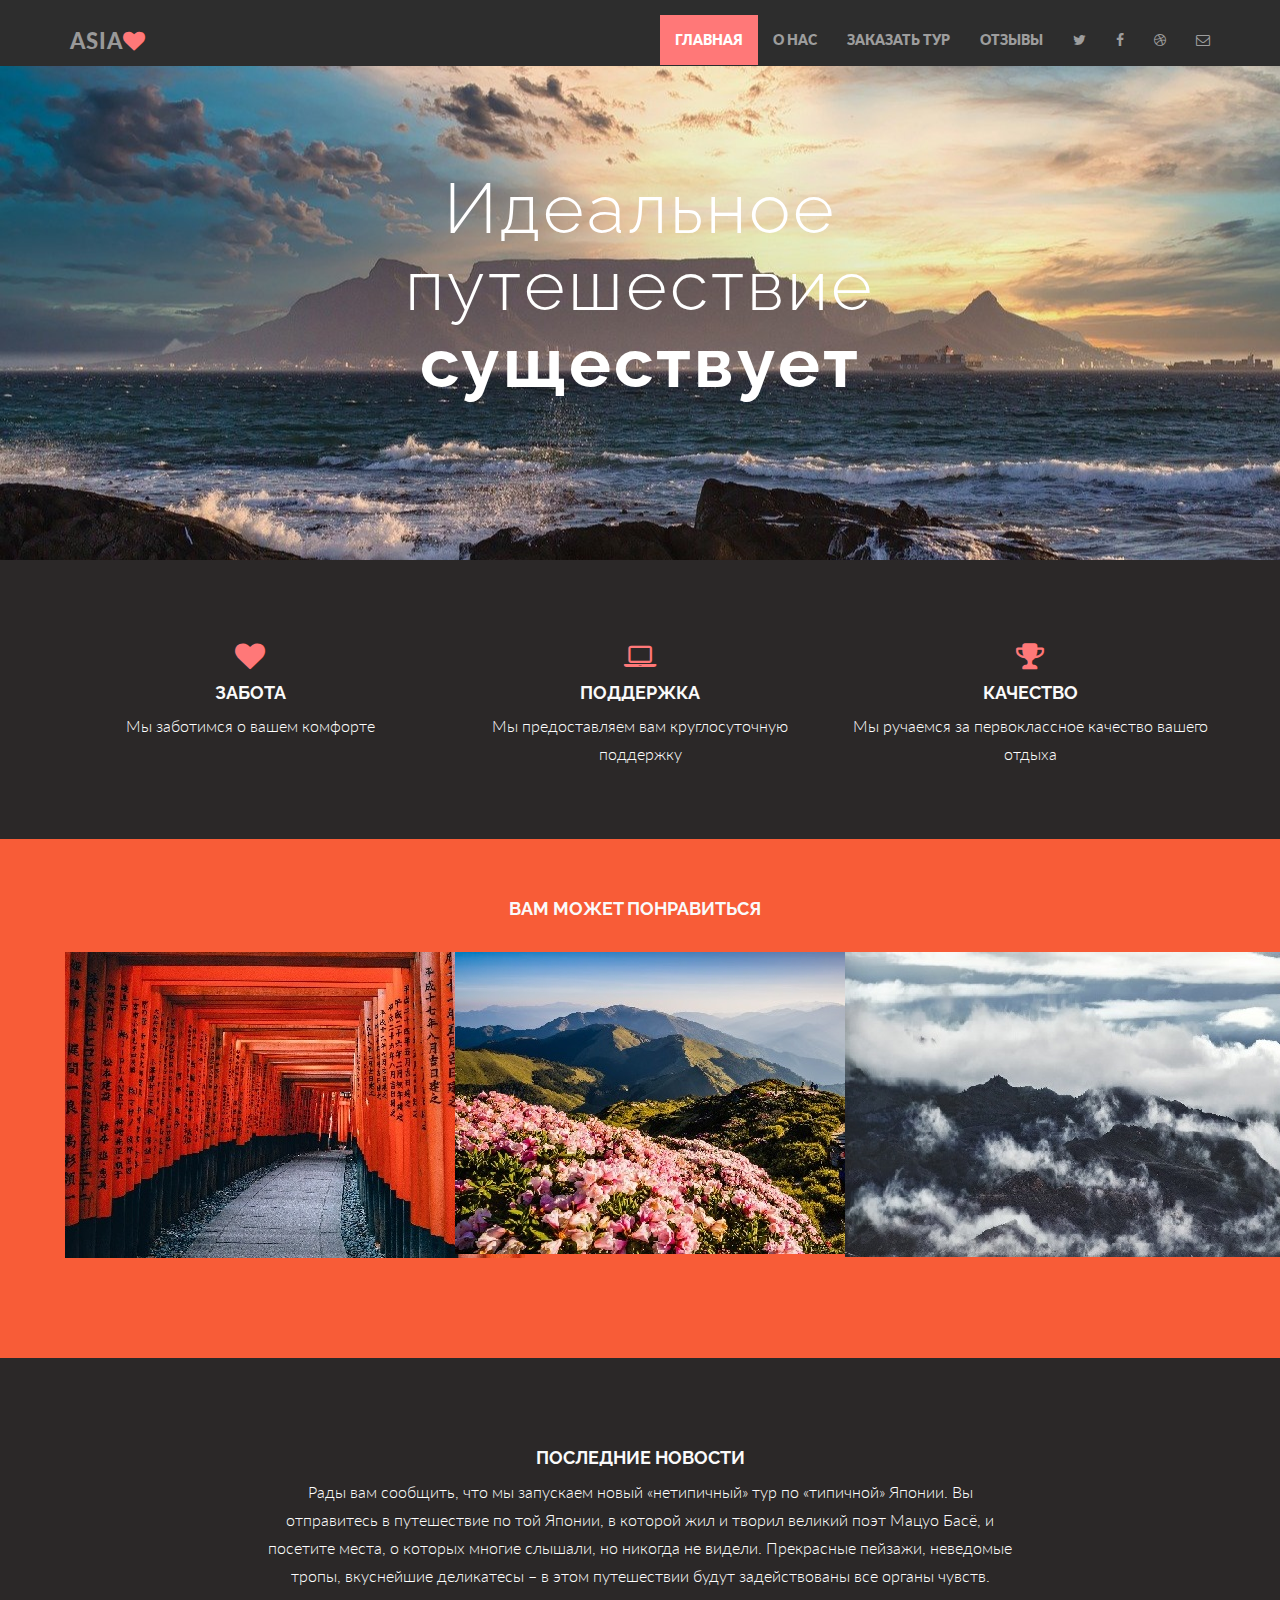
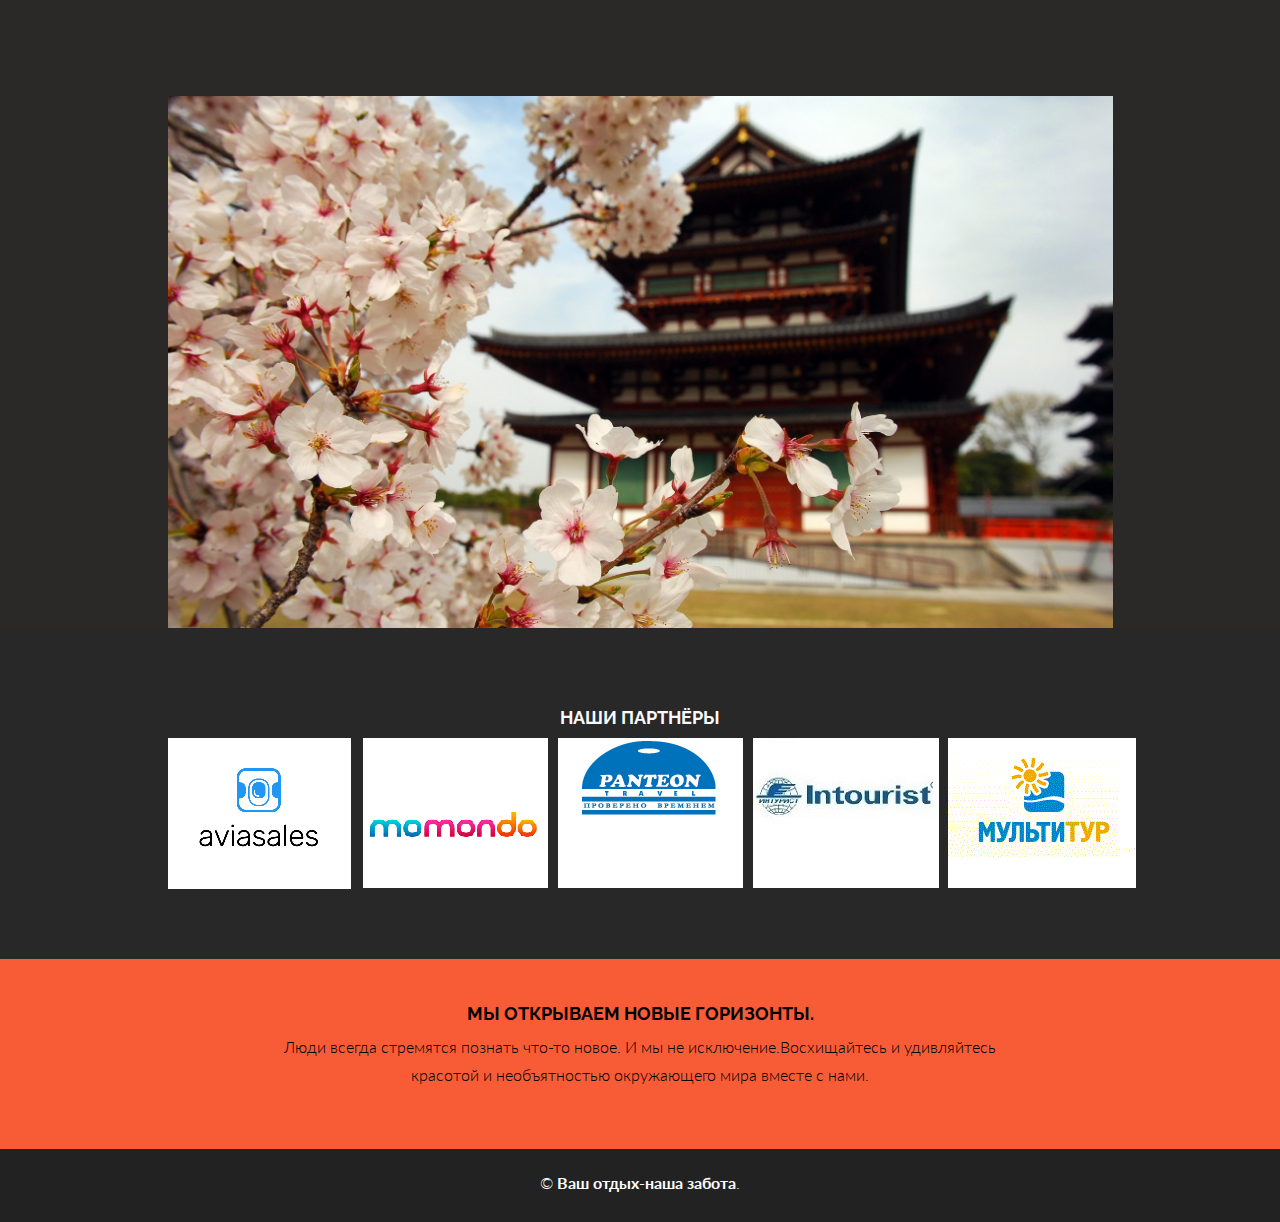
<file: index.html>
<!DOCTYPE html>
<html lang="en">
<head>
  <meta charset="utf-8">
  <title>Your Asia</title>
  <meta content="width=device-width, initial-scale=1.0" name="viewport">
  <meta content="" name="keywords">
  <meta content="" name="description">

  <!-- Favicons -->
  <link href="img/icon.png" rel="icon">

  <!-- Google Fonts -->
  <link href="https://fonts.googleapis.com/css?family=Lato:300,400,700,900|Raleway:400,300,700,900" rel="stylesheet">

  <!-- Bootstrap CSS File -->
  <link href="lib/bootstrap/css/bootstrap.min.css" rel="stylesheet">

  <!-- Libraries CSS Files -->
  <link href="lib/font-awesome/css/font-awesome.min.css" rel="stylesheet">

  <!-- Main Stylesheet File -->
  <link href="css/style.css" rel="stylesheet">

</head>

<body>

  <!-- Fixed navbar -->
  <div class="navbar navbar-inverse navbar-fixed-top">
    <div class="container">
      <div class="navbar-header">
        <button type="button" class="navbar-toggle" data-toggle="collapse" data-target=".navbar-collapse">
            <span class="icon-bar"></span>
            <span class="icon-bar"></span>
            <span class="icon-bar"></span>
          </button>
        <a class="navbar-brand" href="#">ASIA<i class="fa fa-heart"></i></a>
      </div>
      <div class="navbar-collapse collapse">
        <ul class="nav navbar-nav navbar-right">
          <li class="active"><a href="index.html">ГЛАВНАЯ</a></li>
          <li><a href="about.html">О НАС</a></li>
          <li><a href="services.html">ЗАКАЗАТЬ ТУР</a></li>
          <li><a href="works.html">ОТЗЫВЫ</a></li>
          <li><a href="#"><i class="fa fa-twitter"></i></a></li>
          <li><a href="#"><i class="fa fa-facebook"></i></a></li>
          <li><a href="#"><i class="fa fa-dribbble"></i></a></li>
          <li><a data-toggle="modal" data-target="#myModal" href="#myModal"><i class="fa fa-envelope-o"></i></a></li>
        </ul>
      </div>
      <!--/.nav-collapse -->
    </div>
  </div>

  <div id="headerwrap">
    <div class="container">
      <div class="row centered">
        <div class="col-lg-8 col-lg-offset-2">
          <h1>Идеальное путешествие <b>существует</b></h1>
        </div>
      </div>
      <!-- row -->
    </div>
    <!-- container -->
  </div>
  <!-- headerwrap -->

  <div class="container w">
    <div class="row centered">
      <br><br>
      <div class="col-lg-4">
        <i class="fa fa-heart"></i>
        <h4>ЗАБОТА</h4>
        <p>Мы заботимся о вашем комфорте</p>
      </div>
      <!-- col-lg-4 -->

      <div class="col-lg-4">
        <i class="fa fa-laptop"></i>
        <h4>ПОДДЕРЖКА</h4>
        <p>Мы предоставляем вам круглосуточную поддержку</p>
      </div>
      <!-- col-lg-4 -->

      <div class="col-lg-4">
        <i class="fa fa-trophy"></i>
        <h4>КАЧЕСТВО</h4>
        <p>Мы ручаемся за первоклассное качество вашего отдыха</p>
      </div>
      <!-- col-lg-4 -->
    </div>
    <!-- row -->
    <br>
    <br>
  </div>
  <!-- container -->

  <!-- PORTFOLIO SECTION -->
  <div id="dg">
    <div class="container">
      <div class="row centered">
        <h4>ВАМ МОЖЕТ ПОНРАВИТЬСЯ</h4>
        <br>
        <div class="col-lg-4">
          <div class="tilt">
            <a href="services.html"><img src="img/00bc0ec633065af72db46ec755076c1e9a66612b47c6d2c22755c13410603ab15b13293f113211ef8f44b19cc63bf20cbad729dd937a71021b58fe_1280.jpg" alt=""></a>
          </div>
        </div>

        <div class="col-lg-4">
          <div class="tilt">
            <a href="services.html"><img src="img/luchi-peizazh-tsvety-gory-priroda-bliki-kholmy-vershiny-vi-2.jpg" alt=""></a>
          </div>
        </div>

        <div class="col-lg-4">
          <div class="tilt">
            <a href="services.html"><img src="img/a7b512bcf0404d97fbab4de9e52edb1dedd83f9e58bc31d13a5c57e95a8cb56501dfba188d771a4d6aaf173dbc1065ca1d16b24766414696acfa5d_12801.jpg" alt=""></a>
          </div>
        </div>
      </div>
      <!-- row -->
    </div>
    <!-- container -->
  </div>
  <!-- DG -->

  <!-- FEATURE SECTION -->
  <div class="container wb">
    <div class="row centered">
      <br><br>
      <div class="col-lg-8 col-lg-offset-2">
        <h4>ПОСЛЕДНИЕ НОВОСТИ</h4>
        <p>Рады вам сообщить, что мы запускаем новый «нетипичный» тур по «типичной» Японии. Вы отправитесь в путешествие по той Японии, в которой жил и творил великий поэт Мацуо Басё, и посетите места, о которых многие слышали, но никогда не видели. Прекрасные пейзажи, неведомые тропы, вкуснейшие деликатесы – в этом путешествии будут задействованы все органы чувств.
        </p>
        <p><br/><br/></p>
      </div>
      <div class="col-lg-2"></div>
      <div class="col-lg-10 col-lg-offset-1">
        <img class="img-responsive" src="img/ec7b23f9976305ac1fbde861ea44ebe8.jpg" alt="">
      </div>
    </div>
    <!-- row -->
  </div>
  <!-- container -->

  <div id="lg">
    <div class="container">
      <div class="row centered">
        <h4>НАШИ ПАРТНЁРЫ</h4>
        <div class="col-lg-2 col-lg-offset-1">
          <img src="img/8159765-aviasejls.png" alt="">
        </div>
        <div class="col-lg-2">
          <img src="img/Без названия.png" alt="">
        </div>
        <div class="col-lg-2">
          <img src="img/panteon-logo.png" alt="">
        </div>
        <div class="col-lg-2">
          <img src="img/intourist.jpg" alt="">
        </div>
        <div class="col-lg-2">
          <img src="img/moultitour-logo.gif" alt="">
        </div>
      </div>
      <!-- row -->
    </div>
    <!-- container -->
  </div>
  <!-- dg -->

  <div id="r">
    <div class="container">
      <div class="row centered">
        <div class="col-lg-8 col-lg-offset-2">
          <h4>МЫ ОТКРЫВАЕМ НОВЫЕ ГОРИЗОНТЫ.</h4>
          <p>Люди всегда стремятся познать что-то новое. И мы не исключение.Восхищайтесь и удивляйтесь красотой и необъятностью окружающего мира вместе с нами.</p>
        </div>
      </div>
      <!-- row -->
    </div>
    <!-- container -->
  </div>

  

  <!-- MODAL FOR CONTACT -->
  <!-- Modal -->
  <div class="modal fade" id="myModal" tabindex="-1" role="dialog" aria-labelledby="myModalLabel" aria-hidden="true">
    <div class="modal-dialog">
      <div class="modal-content">
        <div class="modal-header">
          <button type="button" class="close" data-dismiss="modal" aria-hidden="true">&times;</button>
          <h4 class="modal-title" id="myModalLabel">Связь с нами</h4>
        </div>
        <div class="modal-body">
          <div class="row centered">
            <p>Мы доступны 24/7, чтобы вы могли связаться с нами.</p>
            <p>
              площадь Гагарина, 1<br/> Ростов-на-Дону, Россия.<br/> +88005553535<br/> yourasia@mail.com
            </p>

            <form class="contact-form php-mail-form" role="form" action="contactform/contactform.php" method="POST">

              <div class="form-group">
                <label for="contact-name">Ваше имя</label>
                <input type="name" name="name" class="form-control" id="contact-name" placeholder="Ваше имя" data-rule="minlen:4" data-msg="Please enter at least 4 chars" >
                <div class="validate"></div>
              </div>
              <div class="form-group">
                <label for="contact-email">Ваш Email</label>
                <input type="email" name="email" class="form-control" id="contact-email" placeholder="Ваш Email" data-rule="email" data-msg="Please enter a valid email">
                <div class="validate"></div>
              </div>
              <div class="form-group">
                <label for="contact-subject">Тема</label>
                <input type="text" name="subject" class="form-control" id="contact-subject" placeholder="Тема" data-rule="minlen:4" data-msg="Please enter at least 8 chars of subject">
                <div class="validate"></div>
              </div>

              <div class="form-group">
                <label for="contact-message">Ваше сообщение</label>
                <textarea class="form-control" name="message" id="contact-message" placeholder="Ваше сообщение" rows="5" data-rule="required" data-msg="Please write something for us"></textarea>
                <div class="validate"></div>
              </div>

              <div class="loading"></div>
              <div class="error-message"></div>
              <div class="sent-message">Ваше сообщение отправлено. Спасибо!</div>

              <div class="form-send">
                <button type="submit" class="btn btn-large">Отправить сообщение</button>
              </div>

            </form>
          </div>
        </div>
      </div>
      <!-- /.modal-content -->
    </div>
    <!-- /.modal-dialog -->
  </div>
  <!-- /.modal -->

  <div id="copyrights">
    <div class="container">
      <p>
        &copy; <strong>Ваш отдых-наша забота</strong>. 
      </p>
    </div>
  </div>

  <!-- JavaScript Libraries -->
  <script src="lib/jquery/jquery.min.js"></script>
  <script src="lib/bootstrap/js/bootstrap.min.js"></script>
  <script src="lib/php-mail-form/validate.js"></script>
  <script src="lib/chart/chart.js"></script>

  <!-- Template Main Javascript File -->
  <script src="js/main.js"></script>

</body>
</html>
</file>
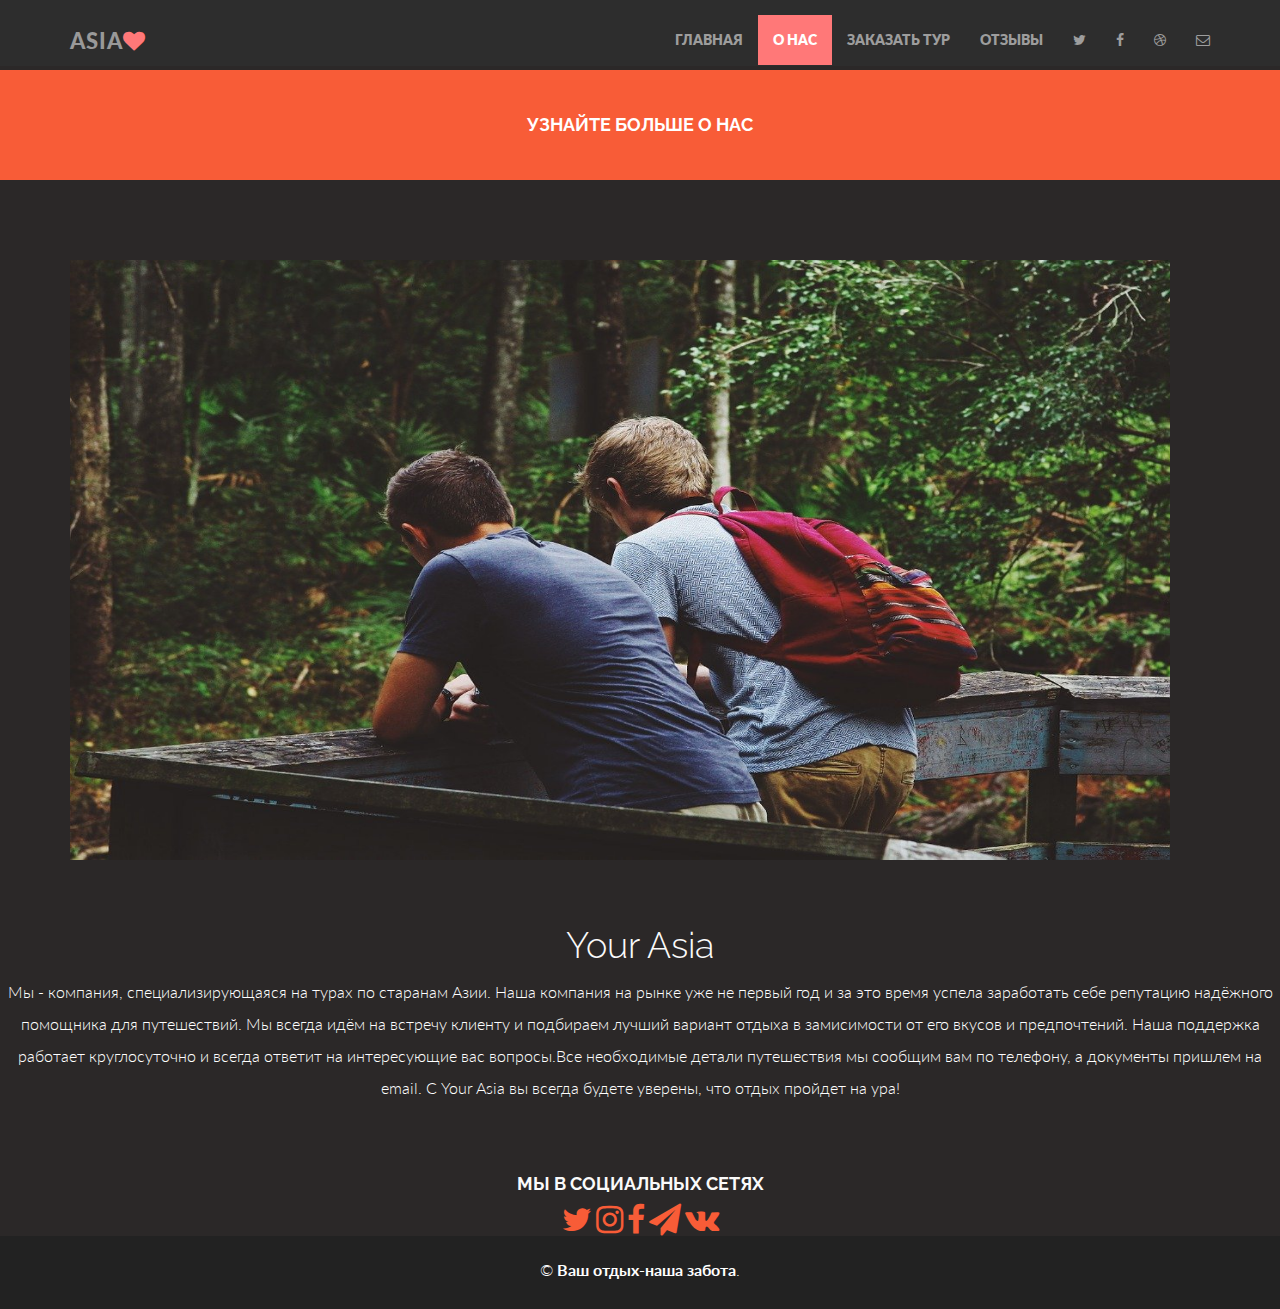
<file: about.html>
<!DOCTYPE html>
<html lang="en">
<head>
  <meta charset="utf-8">
  <title>Your Asia</title>
  <meta content="width=device-width, initial-scale=1.0" name="viewport">
  <meta content="" name="keywords">
  <meta content="" name="description">

  <!-- Favicons -->
  <link href="img/icon.png" rel="icon">

  <!-- Google Fonts -->
  <link href="https://fonts.googleapis.com/css?family=Lato:300,400,700,900|Raleway:400,300,700,900" rel="stylesheet">

  <!-- Bootstrap CSS File -->
  <link href="lib/bootstrap/css/bootstrap.min.css" rel="stylesheet">

  <!-- Libraries CSS Files -->
  <link href="lib/font-awesome/css/font-awesome.min.css" rel="stylesheet">

  <!-- Main Stylesheet File -->
  <link href="css/style.css" rel="stylesheet">

  <!-- =======================================================
    Template Name: Spot
    Template URL: https://templatemag.com/spot-bootstrap-freelance-template/
    Author: TemplateMag.com
    License: https://templatemag.com/license/
  ======================================================= -->
</head>

<body>

  <!-- Fixed navbar -->
  <div class="navbar navbar-inverse navbar-fixed-top">
    <div class="container">
      <div class="navbar-header">
        <button type="button" class="navbar-toggle" data-toggle="collapse" data-target=".navbar-collapse">
            <span class="icon-bar"></span>
            <span class="icon-bar"></span>
            <span class="icon-bar"></span>
          </button>
        <a class="navbar-brand" href="#">ASIA<i class="fa fa-heart"></i></a>
      </div>
      <div class="navbar-collapse collapse">
        <ul class="nav navbar-nav navbar-right">
          <li><a href="index.html">ГЛАВНАЯ</a></li>
          <li class="active"><a href="about.html">О НАС</a></li>
          <li><a href="services.html">ЗАКАЗАТЬ ТУР</a></li>
          <li><a href="works.html">ОТЗЫВЫ</a></li>
          <li><a href="#"><i class="fa fa-twitter"></i></a></li>
          <li><a href="#"><i class="fa fa-facebook"></i></a></li>
          <li><a href="#"><i class="fa fa-dribbble"></i></a></li>
          <li><a data-toggle="modal" data-target="#myModal" href="#myModal"><i class="fa fa-envelope-o"></i></a></li>
        </ul>
      </div>
      <!--/.nav-collapse -->
    </div>
  </div>

  <div id="blue">
    <div class="container">
      <div class="row centered">
        <div class="col-lg-8 col-lg-offset-2">
          <h4>УЗНАЙТЕ БОЛЬШЕ О НАС</h4>
          
        </div>
      </div>
      <!-- row -->
    </div>
    <!-- container -->
  </div>
  <!--  bluewrap -->


  <div class="container w">
    <div class="row centered">
      <br><br>
      <div class="col-lg-3">
        <img class="img" src="img/42fd6ef7e86e51b7db8fdaba65cc1cbde2331cdf232587a47f61bc49e2a701e5388107a181ae87e283479addc043c5aea01ef4dfb2337f18daf8ee_1280.jpg" width="1100" height="600" alt="">
        
      </div>
      <!-- col-lg-3 -->

      <!-- col-lg-3 -->

    </div>
    <!-- row -->
    <br>
    <br>
  </div>
  <!-- container -->


  <!-- PORTFOLIO SECTION -->
  <div class="fr-view u-align-center u-clearfix u-rich-text u-text u-text-1">
    <h1 style="text-align: center;">Your Asia</h1>
    <p style="text-align: center;">
      <span style="line-height: 2.0;">Мы - компания, специализирующаяся на турах по старанам Азии. Наша компания на рынке уже не первый год и за это время успела заработать себе репутацию надёжного помощника для путешествий. Мы всегда идём на встречу клиенту и подбираем лучший вариант отдыха в замисимости от его вкусов и предпочтений. Наша поддержка работает круглосуточно и всегда ответит на интересующие вас вопросы.Все необходимые детали путешествия мы сообщим вам по телефону, а документы пришлем на email. С Your Asia вы всегда будете уверены, что отдых пройдет на ура!
      </span>
    </p>
  </div>
  <div class="container wb">
    <div class="row centered">
      <h4>МЫ В СОЦИАЛЬНЫХ СЕТЯХ</h4>
      <div class="social twitter">
       <a href="#" target="_blank"><i class="fa fa-twitter fa-2x"></i></a>
       <a href="#" target="_blank"><i class="fa fa-instagram fa-2x"></i></a>
       <a href="#" target="_blank"><i class="fa fa-facebook fa-2x"></i></a>    
       <a href="#" target="_blank"><i class="fa fa-paper-plane fa-2x"></i></a>
       <a href="#" target="_blank"><i class="fa fa-vk fa-2x"></i></a> 
    </div>
   </div>
  </div>
  


  <!-- MODAL FOR CONTACT -->
  <!-- Modal -->
  <div class="modal fade" id="myModal" tabindex="-1" role="dialog" aria-labelledby="myModalLabel" aria-hidden="true">
    <div class="modal-dialog">
      <div class="modal-content">
        <div class="modal-header">
          <button type="button" class="close" data-dismiss="modal" aria-hidden="true">&times;</button>
          <h4 class="modal-title" id="myModalLabel">Связь с нами</h4>
        </div>
        <div class="modal-body">
          <div class="row centered">
            <p>Мы доступны 24/7, чтобы вы могли связаться с нами.</p>
            <p>
              площадь Гагарина, 1<br/> Ростов-на-Дону, Россия.<br/> +88005553535<br/> yourasia@mail.com
            </p>

            <form class="contact-form php-mail-form" role="form" action="contactform/contactform.php" method="POST">

              <div class="form-group">
                <label for="contact-name">Ваше имя</label>
                <input type="name" name="name" class="form-control" id="contact-name" placeholder="Ваше имя" data-rule="minlen:4" data-msg="Please enter at least 4 chars" >
                <div class="validate"></div>
              </div>
              <div class="form-group">
                <label for="contact-email">Ваш Email</label>
                <input type="email" name="email" class="form-control" id="contact-email" placeholder="Ваш Email" data-rule="email" data-msg="Please enter a valid email">
                <div class="validate"></div>
              </div>
              <div class="form-group">
                <label for="contact-subject">Тема</label>
                <input type="text" name="subject" class="form-control" id="contact-subject" placeholder="Тема" data-rule="minlen:4" data-msg="Please enter at least 8 chars of subject">
                <div class="validate"></div>
              </div>

              <div class="form-group">
                <label for="contact-message">Ваше сообщение</label>
                <textarea class="form-control" name="message" id="contact-message" placeholder="Ваше сообщение" rows="5" data-rule="required" data-msg="Please write something for us"></textarea>
                <div class="validate"></div>
              </div>

              <div class="loading"></div>
              <div class="error-message"></div>
              <div class="sent-message">Ваше сообщение отправлено. Спасибо!</div>

              <div class="form-send">
                <button type="submit" class="btn btn-large">Отправить сообщение</button>
              </div>

            </form>
          </div>
        </div>
      </div>
      <!-- /.modal-content -->
    </div>
    <!-- /.modal-dialog -->
  </div>
  <!-- /.modal -->

  <div id="copyrights">
    <div class="container">
      <p>
        &copy; <strong>Ваш отдых-наша забота</strong>.
      </p>
    </div>
  </div>

  <!-- JavaScript Libraries -->
  <script src="lib/jquery/jquery.min.js"></script>
  <script src="lib/bootstrap/js/bootstrap.min.js"></script>
  <script src="lib/php-mail-form/validate.js"></script>
  <script src="lib/chart/chart.js"></script>

  <!-- Template Main Javascript File -->
  <script src="js/main.js"></script>

</body>
</html>
</file>
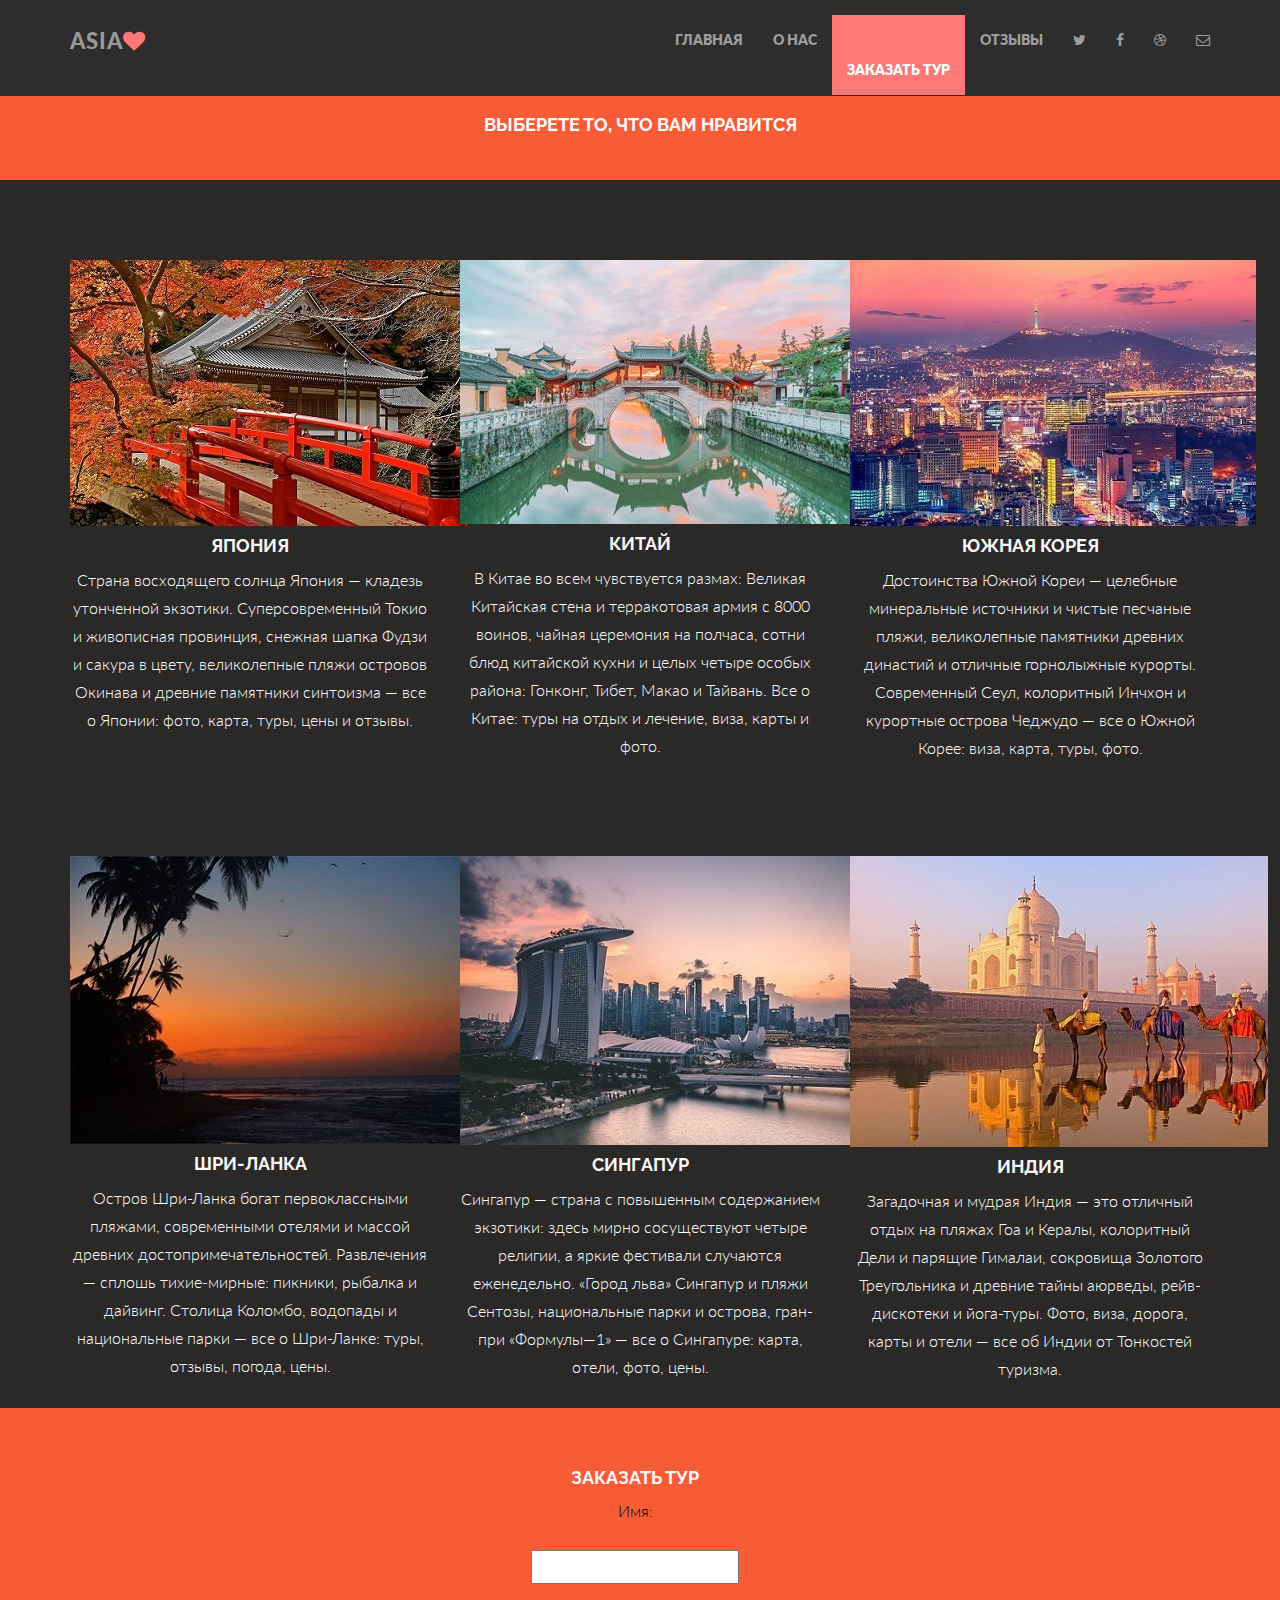
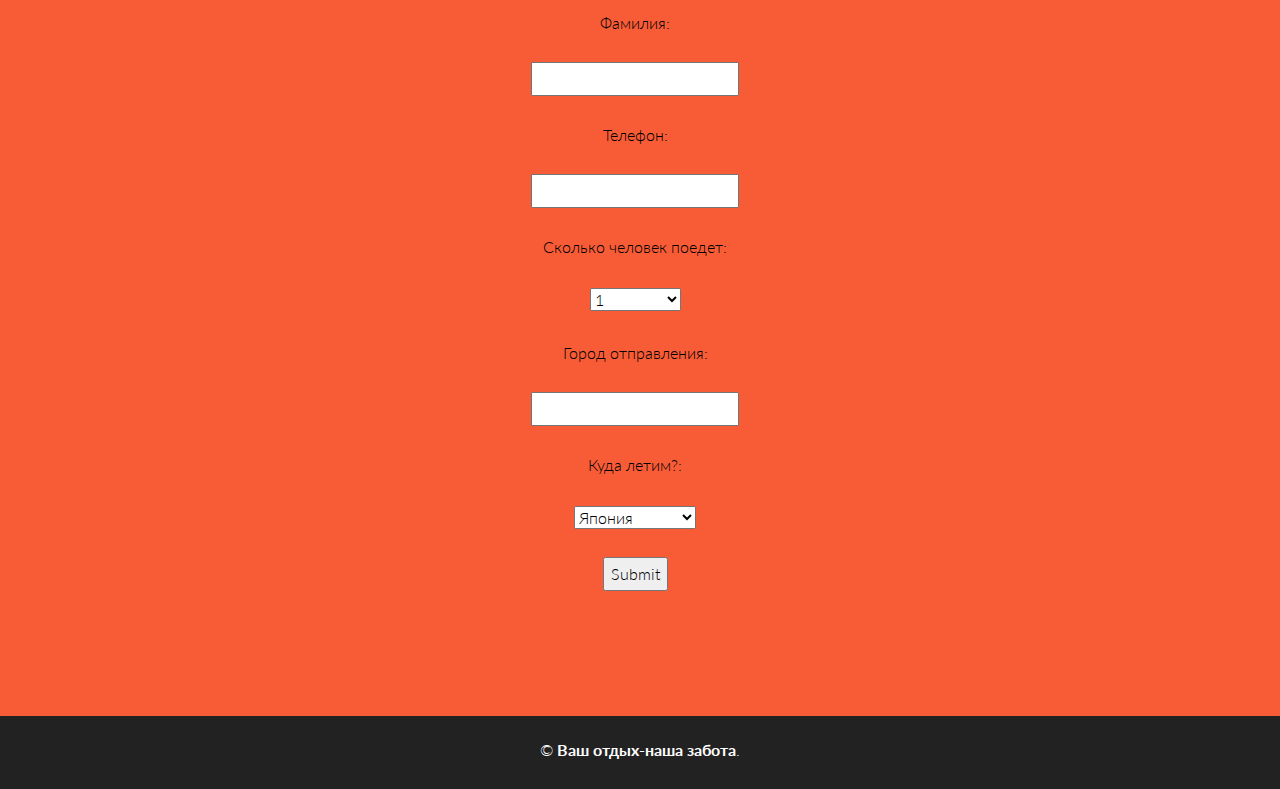
<file: services.html>
<!DOCTYPE html>
<html lang="en">
<head>
  <meta charset="utf-8">
  <title>Your Asia</title>
  <meta content="width=device-width, initial-scale=1.0" name="viewport">
  <meta content="" name="keywords">
  <meta content="" name="description">

  <!-- Favicons -->
  <link href="img/icon.png" rel="icon">

  <!-- Google Fonts -->
  <link href="https://fonts.googleapis.com/css?family=Lato:300,400,700,900|Raleway:400,300,700,900" rel="stylesheet">

  <!-- Bootstrap CSS File -->
  <link href="lib/bootstrap/css/bootstrap.min.css" rel="stylesheet">

  <!-- Libraries CSS Files -->
  <link href="lib/font-awesome/css/font-awesome.min.css" rel="stylesheet">

  <!-- Main Stylesheet File -->
  <link href="css/style.css" rel="stylesheet">

  <!-- =======================================================
    Template Name: Spot
    Template URL: https://templatemag.com/spot-bootstrap-freelance-template/
    Author: TemplateMag.com
    License: https://templatemag.com/license/
  ======================================================= -->
</head>

<body>
  <!-- Fixed navbar -->
  <div class="navbar navbar-inverse navbar-fixed-top">
    <div class="container">
      <div class="navbar-header">
        <button type="button" class="navbar-toggle" data-toggle="collapse" data-target=".navbar-collapse">
            <span class="icon-bar"></span>
            <span class="icon-bar"></span>
            <span class="icon-bar"></span>
          </button>
        <a class="navbar-brand" href="#">ASIA<i class="fa fa-heart"></i></a>
      </div>
      <div class="navbar-collapse collapse">
        <ul class="nav navbar-nav navbar-right">
          <li><a href="index.html">ГЛАВНАЯ</a></li>
          <li><a href="about.html">О НАС<a></li>
          <li class="active"><a href="services.html">ЗАКАЗАТЬ ТУР</a></li>
          <li><a href="works.html">ОТЗЫВЫ</a></li>
          <li><a href="#"><i class="fa fa-twitter"></i></a></li>
          <li><a href="#"><i class="fa fa-facebook"></i></a></li>
          <li><a href="#"><i class="fa fa-dribbble"></i></a></li>
          <li><a data-toggle="modal" data-target="#myModal" href="#myModal"><i class="fa fa-envelope-o"></i></a></li>
        </ul>
      </div>
      <!--/.nav-collapse -->
    </div>
  </div>

  <div id="blue">
    <div class="container">
      <div class="row centered">
        <div class="col-lg-8 col-lg-offset-2">
          <h4>ВЫБЕРЕТЕ ТО, ЧТО ВАМ НРАВИТСЯ</b></h4>
        </div>
      </div>
      <!-- row -->
    </div>
    <!-- container -->
  </div>
  <!-- blue wrap -->

  <div class="container w">
    <div class="row centered">
      <br><br>
      <div class="col-lg-4">
        <img class="img" src="img/9oxum8xo5f0ogkc004sgk40w0.jpg">
        <h4>ЯПОНИЯ</h4>
        <p>Страна восходящего солнца Япония — кладезь утонченной экзотики. Суперсовременный Токио и живописная провинция, снежная шапка Фудзи и сакура в цвету, великолепные пляжи островов Окинава и древние памятники синтоизма — все о Японии: фото, карта, туры, цены и отзывы.</p>
      </div>
      <!-- col-lg-4 -->

      <div class="col-lg-4">
        <img class="img" src="img/kitay.jpg">
        <h4>КИТАЙ</h4>
        <p>В Китае во всем чувствуется размах: Великая Китайская стена и терракотовая армия с 8000 воинов, чайная церемония на полчаса, сотни блюд китайской кухни и целых четыре особых района: Гонконг, Тибет, Макао и Тайвань. Все о Китае: туры на отдых и лечение, виза, карты и фото.</p>
      </div>
      <!-- col-lg-4 -->

      <div class="col-lg-4">
        <img class="img" src="img/Seul-prekrasnyj-gorod-Vostochnoj-Azii.jpg">
        <h4>ЮЖНАЯ КОРЕЯ</h4>
        <p>Достоинства Южной Кореи — целебные минеральные источники и чистые песчаные пляжи, великолепные памятники древних династий и отличные горнолыжные курорты. Современный Сеул, колоритный Инчхон и курортные острова Чеджудо — все о Южной Корее: виза, карта, туры, фото.</p>
      </div>
      <!-- col-lg-4 -->
    </div>
    <!-- row -->
    <br>
    <div class="row centered">
      <br><br>
      <div class="col-lg-4">
        <img class="img" src="img/закат.jpg">
        <h4>ШРИ-ЛАНКА</h4>
        <p>Остров Шри-Ланка богат первоклассными пляжами, современными отелями и массой древних достопримечательностей. Развлечения — сплошь тихие-мирные: пикники, рыбалка и дайвинг. Столица Коломбо, водопады и национальные парки — все о Шри-Ланке: туры, отзывы, погода, цены.</p>
      </div>
      <!-- col-lg-4 -->

      <div class="col-lg-4">
        <img class="img" src="img/swapnil-bapat-sJ7pYyJFyuA-unsplash-e1605184630137-1024x652.jpg">
        <h4>СИНГАПУР</h4>
        <p>Сингапур — страна с повышенным содержанием экзотики: здесь мирно сосуществуют четыре религии, а яркие фестивали случаются еженедельно. «Город льва» Сингапур и пляжи Сентозы, национальные парки и острова, гран-при «Формулы—1» — все о Сингапуре: карта, отели, фото, цены.</p>
      </div>
      <!-- col-lg-4 -->

      <div class="col-lg-4">
        <img class="img" src="img/789_858.jpg">
        <h4>ИНДИЯ</h4>
        <p>Загадочная и мудрая Индия — это отличный отдых на пляжах Гоа и Кералы, колоритный Дели и парящие Гималаи, сокровища Золотого Треугольника и древние тайны аюрведы, рейв-дискотеки и йога-туры. Фото, виза, дорога, карты и отели — все об Индии от Тонкостей туризма.</p>
      </div>
      <!-- col-lg-4 -->
    </div>
    <!-- row -->
  </div>
  <!-- container -->

  <!-- PRICING SECTION -->
  <div id="dg">
    <div class="container">
      <div class="row centered">
        <h4>ЗАКАЗАТЬ ТУР</h4>
        <div align="center" class="block">
          <form action="something_url">
            <p>Имя:</p>
            <p><input type="text" name="v1"></p>
            <p>Фамилия:</p>
            <p><input type="text" name="v2"></p>
            <p>Телефон:</p>
            <p><input type="text" name="v3"></p>
            
            <p>Сколько человек поедет:</p>
            <p>
              <select>
                <option>1</option>
                <option>2</option>
                <option>3</option>
                        <option>больше 4</option>
              </select>
            </p>
            <p>Город отправления:</p>
            <p><input type="text" name="v4"></p>
            <p>Куда летим?:</p>
            <p>
              <select>
                <option>Япония</option>
                <option>Южная Корея</option>
                <option>Китай</option>
                <option>Сингапур</option>
                <option>Шри-Ланка</option>
                <option>Индия</option>
              </select>
            </p>
            <p><input type="submit"></p>
          </form>
          </div>
          <!-- /pricing-option -->
          <!-- END PRICING TABLE -->
        </div>
        <!-- /col -->
      </div>
      <!-- row -->
    </div>
    <!-- container -->
  </div>
  <!-- DG -->

 


  <!-- MODAL FOR CONTACT -->
  <!-- Modal -->
  <div class="modal fade" id="myModal" tabindex="-1" role="dialog" aria-labelledby="myModalLabel" aria-hidden="true">
    <div class="modal-dialog">
      <div class="modal-content">
        <div class="modal-header">
          <button type="button" class="close" data-dismiss="modal" aria-hidden="true">&times;</button>
          <h4 class="modal-title" id="myModalLabel">Связь с нами</h4>
        </div>
        <div class="modal-body">
          <div class="row centered">
            <p>Мы доступны 24/7, чтобы вы могли связаться с нами.</p>
            <p>
              площадь Гагарина, 1<br/> Ростов-на-Дону, Россия.<br/> +88005553535<br/> yourasia@mail.com
            </p>

            <form class="contact-form php-mail-form" role="form" action="contactform/contactform.php" method="POST">

              <div class="form-group">
                <label for="contact-name">Ваше имя</label>
                <input type="name" name="name" class="form-control" id="contact-name" placeholder="Ваше имя" data-rule="minlen:4" data-msg="Please enter at least 4 chars" >
                <div class="validate"></div>
              </div>
              <div class="form-group">
                <label for="contact-email">Ваш Email</label>
                <input type="email" name="email" class="form-control" id="contact-email" placeholder="Ваш Email" data-rule="email" data-msg="Please enter a valid email">
                <div class="validate"></div>
              </div>
              <div class="form-group">
                <label for="contact-subject">Тема</label>
                <input type="text" name="subject" class="form-control" id="contact-subject" placeholder="Тема" data-rule="minlen:4" data-msg="Please enter at least 8 chars of subject">
                <div class="validate"></div>
              </div>

              <div class="form-group">
                <label for="contact-message">Ваше сообщение</label>
                <textarea class="form-control" name="message" id="contact-message" placeholder="Ваше сообщение" rows="5" data-rule="required" data-msg="Please write something for us"></textarea>
                <div class="validate"></div>
              </div>

              <div class="loading"></div>
              <div class="error-message"></div>
              <div class="sent-message">Ваше сообщение отправлено. Спасибо!</div>

              <div class="form-send">
                <button type="submit" class="btn btn-large">Отправить сообщение</button>
              </div>

            </form>
          </div>
        </div>
      </div>
      <!-- /.modal-content -->
    </div>
    <!-- /.modal-dialog -->
  </div>
  <!-- /.modal -->

  <div id="copyrights">
    <div class="container">
      <p>
        &copy; <strong>Ваш отдых-наша забота</strong>. 
      </p>
    </div>
  </div>

  <!-- JavaScript Libraries -->
  <script src="lib/jquery/jquery.min.js"></script>
  <script src="lib/bootstrap/js/bootstrap.min.js"></script>
  <script src="lib/php-mail-form/validate.js"></script>
  <script src="lib/chart/chart.js"></script>

  <!-- Template Main Javascript File -->
  <script src="js/main.js"></script>

</body>

</html>
</file>
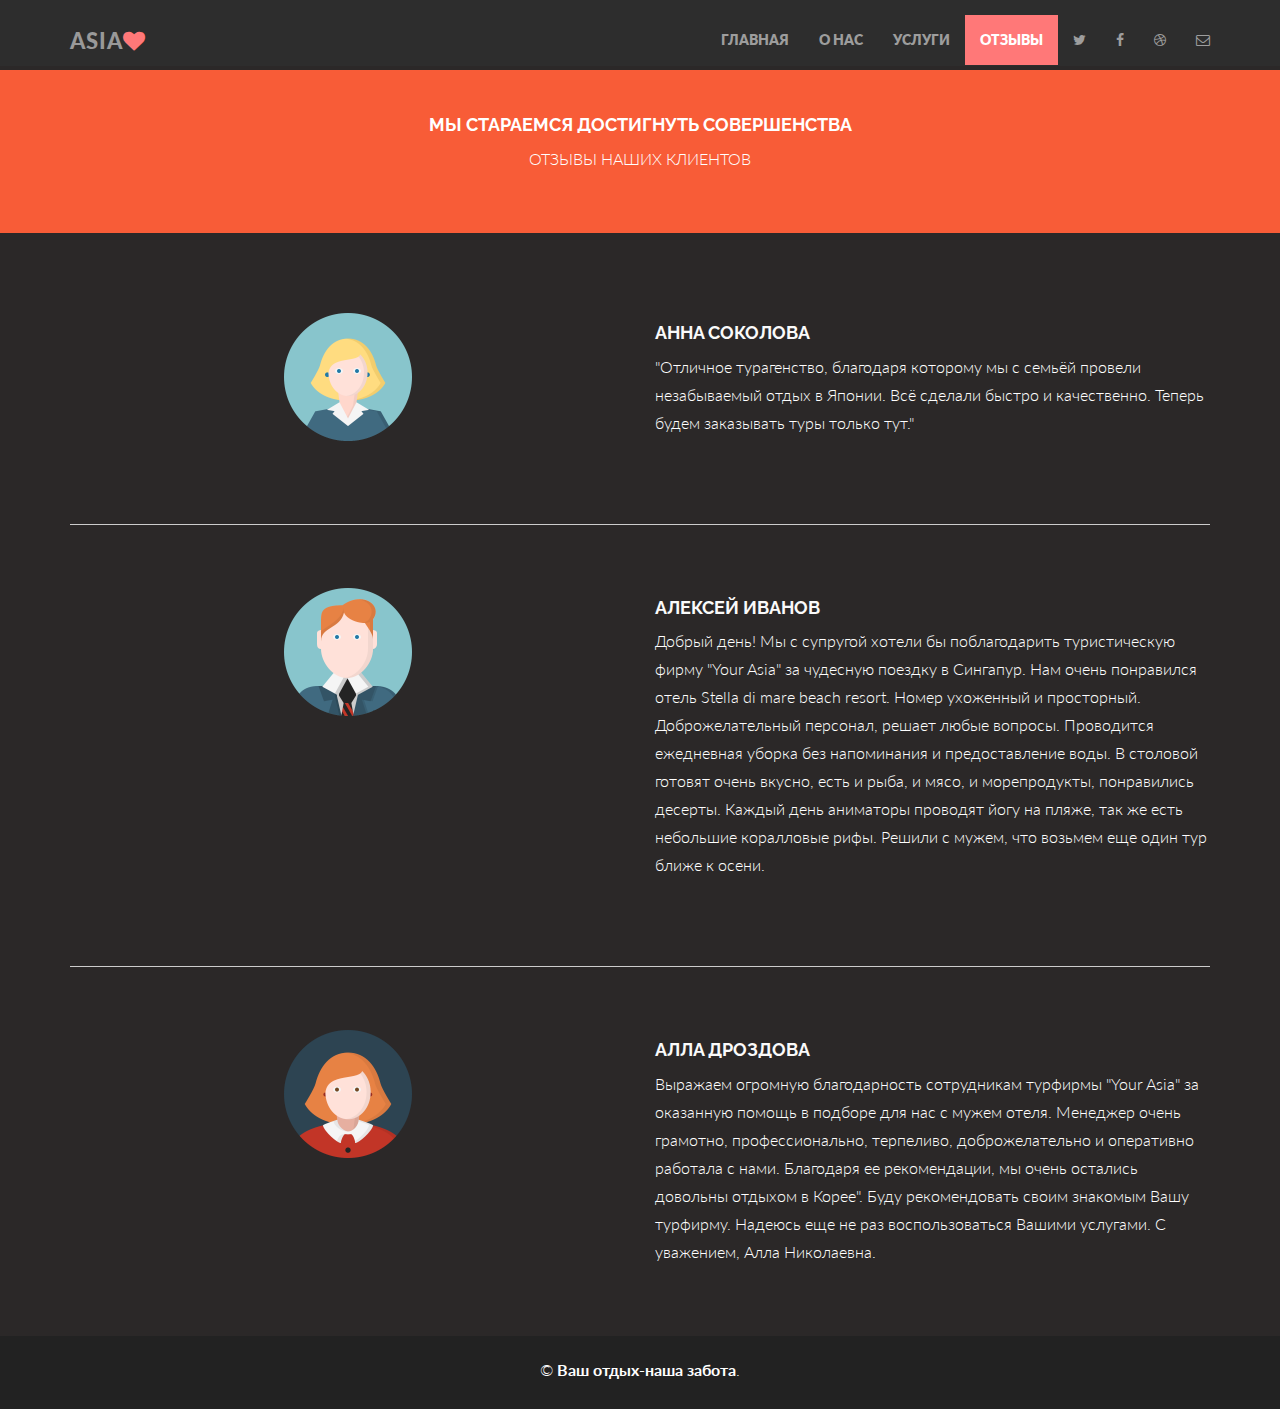
<file: works.html>
<!DOCTYPE html>
<html lang="en">
<head>
  <meta charset="utf-8">
  <title>Your Asia</title>
  <meta content="width=device-width, initial-scale=1.0" name="viewport">
  <meta content="" name="keywords">
  <meta content="" name="description">

  <!-- Favicons -->
  <link href="img/icon.png" rel="icon">

  <!-- Google Fonts -->
  <link href="https://fonts.googleapis.com/css?family=Lato:300,400,700,900|Raleway:400,300,700,900" rel="stylesheet">

  <!-- Bootstrap CSS File -->
  <link href="lib/bootstrap/css/bootstrap.min.css" rel="stylesheet">

  <!-- Libraries CSS Files -->
  <link href="lib/font-awesome/css/font-awesome.min.css" rel="stylesheet">

  <!-- Main Stylesheet File -->
  <link href="css/style.css" rel="stylesheet">

  <!-- =======================================================
    Template Name: Spot
    Template URL: https://templatemag.com/spot-bootstrap-freelance-template/
    Author: TemplateMag.com
    License: https://templatemag.com/license/
  ======================================================= -->
</head>

<body>
  <!-- Fixed navbar -->
  <div class="navbar navbar-inverse navbar-fixed-top">
    <div class="container">
      <div class="navbar-header">
        <button type="button" class="navbar-toggle" data-toggle="collapse" data-target=".navbar-collapse">
            <span class="icon-bar"></span>
            <span class="icon-bar"></span>
            <span class="icon-bar"></span>
          </button>
        <a class="navbar-brand" href="#">ASIA<i class="fa fa-heart"></i></a>
      </div>
      <div class="navbar-collapse collapse">
        <ul class="nav navbar-nav navbar-right">
          <li><a href="index.html">ГЛАВНАЯ</a></li>
          <li><a href="about.html">О НАС</a></li>
          <li><a href="services.html">УСЛУГИ</a></li>
          <li class="active"><a href="works.html">ОТЗЫВЫ</a></li>
          <li><a href="#"><i class="fa fa-twitter"></i></a></li>
          <li><a href="#"><i class="fa fa-facebook"></i></a></li>
          <li><a href="#"><i class="fa fa-dribbble"></i></a></li>
          <li><a data-toggle="modal" data-target="#myModal" href="#myModal"><i class="fa fa-envelope-o"></i></a></li>
        </ul>
      </div>
      <!--/.nav-collapse -->
    </div>
  </div>

  <div id="blue">
    <div class="container">
      <div class="row centered">
        <div class="col-lg-8 col-lg-offset-2">
          <h4>МЫ СТАРАЕМСЯ ДОСТИГНУТЬ СОВЕРШЕНСТВА</h4>
          <p>ОТЗЫВЫ НАШИХ КЛИЕНТОВ</p>
        </div>
      </div>
      <!-- row -->
    </div>
    <!-- container -->
  </div>
  <!--  bluewrap -->


  <div class="container desc">
    <div class="row">
      <br><br>
      <div class="col-lg-6 centered">
        <img src="img/woen-2_icon-icons.com_55032.png" alt="">
      </div>
      <!-- col-lg-6 -->
      <div class="col-lg-6">
        <h4>АННА СОКОЛОВА</h4>
        <p>"Отличное турагенство, благодаря которому мы с семьёй провели незабываемый отдых в Японии. Всё сделали быстро и качественно. Теперь будем заказывать туры только тут."</p>
      </div>
    </div>
    <!-- row -->

    <br><br>
    <hr>
    <br><br>
    <div class="row">
      <div class="col-lg-6 centered">
        <img src="img/businness-man_icon-icons.com_55047.png" alt="">
      </div>
      <!-- col-lg-6 -->
      <div class="col-lg-6">
        <h4>АЛЕКСЕЙ ИВАНОВ</h4>
        <p>Добрый день! Мы с супругой хотели бы поблагодарить туристическую фирму "Your Asia" за чудесную поездку в Сингапур. Нам очень понравился отель Stella di mare beach resort. Номер ухоженный и просторный. Доброжелательный персонал, решает любые вопросы. Проводится ежедневная уборка без напоминания и предоставление воды. В столовой готовят очень вкусно, есть и рыба, и мясо, и морепродукты, понравились десерты. Каждый день аниматоры проводят йогу на пляже, так же есть небольшие коралловые рифы. Решили с мужем, что возьмем еще один тур ближе к осени.</p>
      </div>
    </div>
    <!-- row -->

    <br><br>
    <hr>
    <br><br>
    <div class="row">
      <div class="col-lg-6 centered">
        <img src="img/woman_icon-icons.com_55031.png" alt="">
      </div>
      <!-- col-lg-6 -->
      <div class="col-lg-6">
        <h4>АЛЛА ДРОЗДОВА</h4>
        <p> Выражаем огромную благодарность сотрудникам турфирмы "Your Asia" за оказанную помощь в подборе для нас с мужем отеля. Менеджер очень грамотно, профессионально, терпеливо, доброжелательно и оперативно работала с нами. Благодаря ее рекомендации, мы очень остались довольны отдыхом в Корее". Буду рекомендовать своим знакомым Вашу турфирму. Надеюсь еще не раз воспользоваться Вашими услугами. С уважением, Алла Николаевна.</p>
      </div>
    </div>
    <!-- row -->
    <br><br>
  </div>
  <!-- container -->



  <!-- MODAL FOR CONTACT -->
  <!-- Modal -->
  <div class="modal fade" id="myModal" tabindex="-1" role="dialog" aria-labelledby="myModalLabel" aria-hidden="true">
    <div class="modal-dialog">
      <div class="modal-content">
        <div class="modal-header">
          <button type="button" class="close" data-dismiss="modal" aria-hidden="true">&times;</button>
          <h4 class="modal-title" id="myModalLabel">Связь с нами</h4>
        </div>
        <div class="modal-body">
          <div class="row centered">
            <p>Мы доступны 24/7, чтобы вы могли связаться с нами.</p>
            <p>
              площадь Гагарина, 1<br/> Ростов-на-Дону, Россия.<br/> +88005553535<br/> yourasia@mail.com
            </p>

            <form class="contact-form php-mail-form" role="form" action="contactform/contactform.php" method="POST">

              <div class="form-group">
                <label for="contact-name">Ваше имя</label>
                <input type="name" name="name" class="form-control" id="contact-name" placeholder="Ваше имя" data-rule="minlen:4" data-msg="Please enter at least 4 chars" >
                <div class="validate"></div>
              </div>
              <div class="form-group">
                <label for="contact-email">Ваш Email</label>
                <input type="email" name="email" class="form-control" id="contact-email" placeholder="Ваш Email" data-rule="email" data-msg="Please enter a valid email">
                <div class="validate"></div>
              </div>
              <div class="form-group">
                <label for="contact-subject">Тема</label>
                <input type="text" name="subject" class="form-control" id="contact-subject" placeholder="Тема" data-rule="minlen:4" data-msg="Please enter at least 8 chars of subject">
                <div class="validate"></div>
              </div>

              <div class="form-group">
                <label for="contact-message">Ваше сообщение</label>
                <textarea class="form-control" name="message" id="contact-message" placeholder="Ваше сообщение" rows="5" data-rule="required" data-msg="Please write something for us"></textarea>
                <div class="validate"></div>
              </div>

              <div class="loading"></div>
              <div class="error-message"></div>
              <div class="sent-message">Ваше сообщение отправлено. Спасибо!</div>

              <div class="form-send">
                <button type="submit" class="btn btn-large">Отправить сообщение</button>
              </div>

            </form>
          </div>
        </div>
      </div>
      <!-- /.modal-content -->
    </div>
    <!-- /.modal-dialog -->
  </div>
  <!-- /.modal -->

  <div id="copyrights">
    <div class="container">
      <p>
        &copy; <strong>Ваш отдых-наша забота</strong>. 
      </p>
    </div>
  </div>

  <!-- JavaScript Libraries -->
  <script src="lib/jquery/jquery.min.js"></script>
  <script src="lib/bootstrap/js/bootstrap.min.js"></script>
  <script src="lib/php-mail-form/validate.js"></script>
  <script src="lib/chart/chart.js"></script>

  <!-- Template Main Javascript File -->
  <script src="js/main.js"></script>

</body>
</html>
</file>
<file: css/style.css>
body {
  background-color: #2b2828;
  font-family: "Lato";
  font-weight: 300;
  font-size: 16px;
  color: rgb(255, 255, 255);
  -webkit-font-smoothing: antialiased;
  -webkit-overflow-scrolling: touch;
  margin-top: 70px;
}

/* Titles */

h1, h2, h3, h4, h5, h6 {
  font-family: "Raleway";
  font-weight: 300;
  color: rgb(250, 250, 250);
}

/* Paragraph & Typographic */

p {
  line-height: 28px;
  margin-bottom: 25px;
}

.centered {
  text-align: center;
}

/* Links */

a {
  color: #f85c37;
  word-wrap: break-word;
  transition: color 0.1s ease-in, background 0.1s ease-in;
}

a:hover, a:focus {
  color: #7b7b7b;
  text-decoration: none;
  outline: 0;
}

a:before, a:after {
  transition: color 0.1s ease-in, background 0.1s ease-in;
}

hr {
  display: block;
  height: 1px;
  border: 0;
  border-top: 1px solid #ccc;
  margin: 1em 0;
  padding: 0;
}

.navbar {
  font-weight: 800;
  font-size: 14px;
  padding-top: 15px;
  padding-om: 15px;
}

.navbar-inverse {
  background: #2d2d2d;
  border-color: #2d2d2d;
}

.navbar-inverse .navbar-nav>.active>a {
  background: #ff7878
}

.navbar-inverse .navbar-brand {
  color: #999999;
  font-weight: bolder;
  font-size: 22px;
  letter-spacing: 1px;
}

.navbar-inverse .navbar-brand i {
  color: #ff7878;
  font-size: 22px;
  letter-spacing: 1px;
}

/*TILT*/

.tilt {
  -webkit-transition: all 0.5s ease;
  -moz-transition: all 0.5s ease;
  -o-transition: all 0.5s ease;
  -ms-transition: all 0.5s ease;
  transition: all 0.5s ease;
}

.tilt:hover {
  -webkit-transform: rotate(-10deg);
  -moz-transform: rotate(-10deg);
  -o-transform: rotate(-10deg);
  -ms-transform: rotate(-10deg);
  transform: rotate(-10deg);
}

/* ==========================================================================
   Wrap Sections
   ========================================================================== */

#headerwrap {
  background: url(../img/header-bg1.jpg) no-repeat center top;
  margin-top: -10px;
  padding-top: 10px;
  text-align: center;
  background-attachment: relative;
  background-position: center center;
  min-height: 500px;
  width: 100%;
  -webkit-background-size: 100%;
  -moz-background-size: 100%;
  -o-background-size: 100%;
  background-size: 100%;
  -webkit-background-size: cover;
  -moz-background-size: cover;
  -o-background-size: cover;
  background-size: cover;
}

#headerwrap h1 {
  margin-top: 100px;
  color: white;
  font-size: 70px;
  font-weight: 300;
  letter-spacing: 3px;
}

#headerwrap h2 {
  color: white;
  font-size: 40px;
  font-weight: 700;
  letter-spacing: 2px;
  text-transform: uppercase;
}

@media (max-width: 768px ) {
  #headerwrap h1 {
    font-size: 50px;
  }

  #headerwrap h2 {
    font-size: 30px;
  }
}

/* вам может понравиться */

#dg {
  background: #f85c37;
  padding-top: 50px;
  padding-bottom: 100px;
  padding-left: 50px;
  padding-right: 110px;
  text-align: center;
  color: #000;
}

#dg h4 {
  font-weight: 700;
}

/* предпоследний блок */

#lg {
  background: #292828;
  padding-top: 70px;
  padding-bottom: 70px;
  text-align: center;
}

#lg h4 {
  font-weight: 700;
}

/* последий блок на главной */

#r {
  background: #f85c37;
  padding-top: 35px;
  padding-bottom: 35px;
}

#r h4 {
  color: rgb(0, 0, 0);
  font-weight: 700;
}

#r p {
  color: rgb(0, 0, 0);
}

/* Blue Wrap */

#blue {
  background: #f85c37;
  padding-top: 35px;
  padding-bottom: 35px;
}

#blue h4 {
  color: white;
  font-weight: 700;
}

#blue p {
  color: white;
}



/****** SECTIONS *****/

.w {
  padding-top: 35px;
}

.w h4 {
  font-weight: 700;
}

.w i {
  color: #ff7878;
  font-size: 30px;
}

.wb {
  padding-top: 35px;
  margin-bottom: 0px;
}

.wb h4 {
  font-weight: 700;
}

.desc {
  padding-top: 35px;
}

.desc h4 {
  font-weight: 700;
}

.desc i {
  color: #ff7878;
  font-size: 12px;
  padding: 5px;
}

/***** MODAL CONTACT *****/

.modal-content {
  border-radius: 0px;
}

.modal-header {
  background: #d83e3e;
  color: white;
}

.modal-header h4 {
  font-weight: 700;
}

.modal-body {
  background: #ffffff;
  font-family: "Lato";
  font-weight: 300;
  font-size: 16px;
  color: rgb(19, 18, 18);
}

.modal-footer {
  background: #f2f2f2;
  margin-top: 0px;
}

/* ==========================================================================
   Pricing Tables
   ========================================================================== */

.pricing-option {
  padding-bottom: 40px;
}

.pricing-option .pricing-top {
  position: relative;
  background: #222;
  color: white;
  text-align: center;
  font-weight: bold;
  padding: 40px 20px 30px 20px;
  -webkit-box-sizing: border-box;
  -moz-box-sizing: border-box;
  box-sizing: border-box;
}

.pricing-option .pricing-top .special-label {
  display: block;
  width: 100%;
  position: absolute;
  top: 0;
  left: 0;
  background: #1abc9c;
  text-transform: uppercase;
  font-size: 15px;
  font-weight: bold;
  padding: 3px 0;
}

.special .pricing-top {
  background: black;
}

.pricing-option .pricing-edition {
  text-transform: uppercase;
  display: block;
  font-size: 25px;
  letter-spacing: 8px;
}

.pricing-option .price {
  display: inline-block;
  position: relative;
}

.pricing-option .price sup {
  position: absolute;
  top: 50px;
  left: -10px;
  font-size: 24px;
}

.pricing-option .price .price-amount {
  font-size: 108px;
  letter-spacing: -4px;
}

.pricing-option .price small {
  position: relative;
  left: -10px;
  font-size: 18px;
}

.pricing-option ul {
  list-style: none;
  margin: 0;
  background: #eee;
  text-align: center;
  padding-left: 0px;
}

.pricing-option ul li {
  border-bottom: solid 1px #751e1e;
  padding-top: 20px;
  padding-bottom: 20px;
}

.pricing-option .pricing-signup {
  display: block;
  text-align: center;
  font-size: 18px;
  font-weight: bold;
  padding: 15px 10px;
  color: white;
  background: #1abc9c;
}

.pricing-option .pricing-signup:hover {
  background: #ff7878;
}

/* Contact Form */

.contact-form {
  text-align: left;
  padding: 0 15px;
}

.contact-form label {
   color: rgb(31, 27, 27);
}

.contact-form input, .contact-form textarea {
  padding: 10px 12px;
  border-radius: 0;
  box-shadow: none;
  font-size: 14px;
  height: auto;
}

.contact-form .form-send {
  text-align: center;
}

.contact-form .form-send button  {
  background: #d9534f;
  border: 0;
  padding: 10px 30px;
  color: #fff;
  transition: 0.4s;
  cursor: pointer;
}

.contact-form .form-send button:hover {
  background: #e65f5b;
}

.contact-form .validate {
  display: none;
  color: red;
  margin: 0 0 15px 0;
  font-weight: 400;
  font-size: 13px;
}

.contact-form .loading {
  display: none;
  color: #555;
  background: #fff;
  text-align: center;
  padding: 15px;
  margin: 15px 0;
}

.contact-form .loading:before {
  content: "";
  display: inline-block;
  border-radius: 50%;
  width: 24px;
  height: 24px;
  border: 3px solid #18d26e;
  border-top-color: #eee;
  -webkit-animation: animate-loading 1s linear infinite;
  animation: animate-loading 1s linear infinite;
}

@-webkit-keyframes animate-loading {
  0% {
    -webkit-transform: rotate(0deg);
    transform: rotate(0deg);
  }

  100% {
    -webkit-transform: rotate(360deg);
    transform: rotate(360deg);
  }
}

@keyframes animate-loading {
  0% {
    -webkit-transform: rotate(0deg);
    transform: rotate(0deg);
  }

  100% {
    -webkit-transform: rotate(360deg);
    transform: rotate(360deg);
  }
}

.contact-form .error-message {
  display: none;
  color: #fff;
  background: #ed3c0d;
  text-align: center;
  padding: 15px;
  font-weight: 600;
  margin: 15px 0;
}

.contact-form .sent-message {
  display: none;
  color: #fff;
  background: #18d26e;
  text-align: center;
  padding: 15px;
  font-weight: 600;
  margin: 15px 0;
}

/* Copyrights */

#copyrights {
  background: #222222;
  padding: 20px 0;
  text-align: center;
  color: #fff;
}

#copyrights p {
  margin-bottom: 5px;
}
</file>
